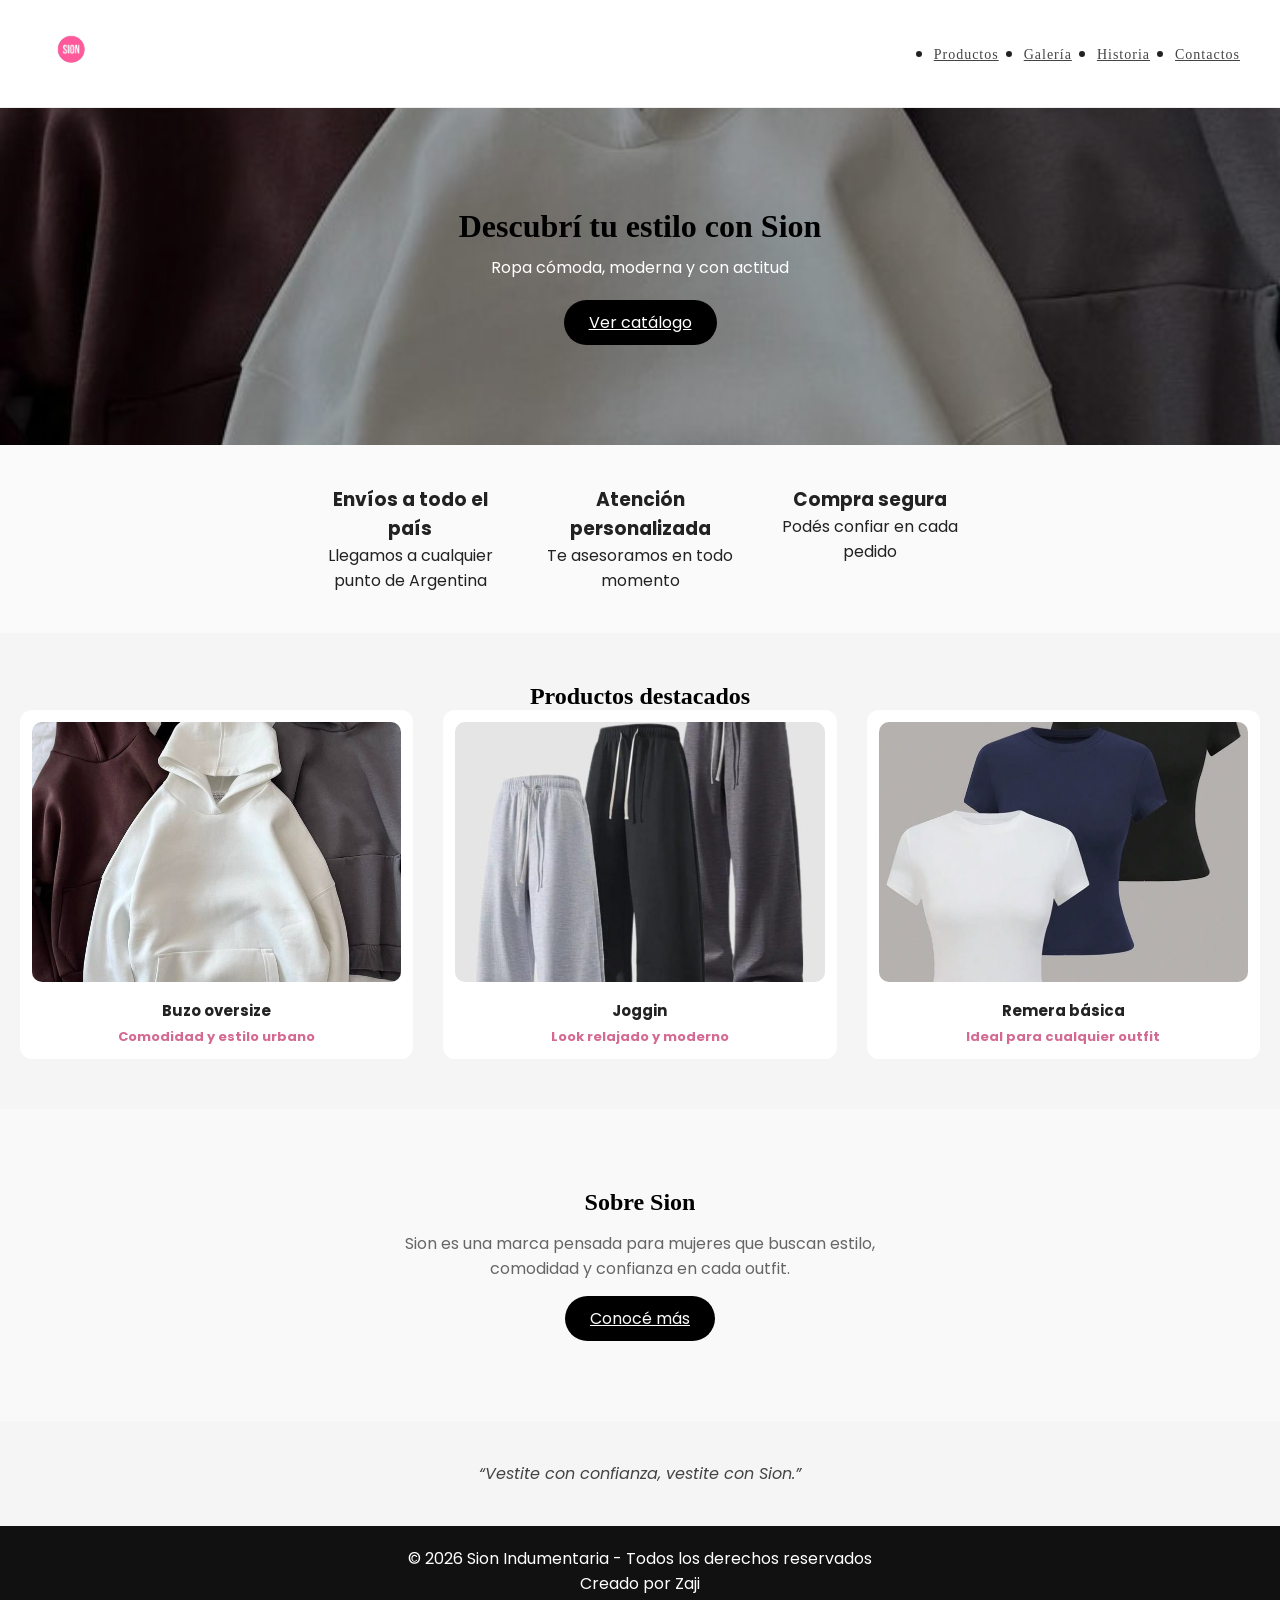
<file: index.html>
<!DOCTYPE html>
<html lang="es-ar">
<head>
    <meta charset="UTF-8">
    <meta name="viewport" content="width=device-width, initial-scale=1.0">
    <title>Sion Indumentaria - Home</title>
    <link rel="stylesheet" href="./style/style.css">

    <!-- SEO -->
    <meta name="description" content="Tienda de ropa moderna, cómoda y accesible">
    <meta name="keywords" content="ropa, moda, buzos, joggins, outfits">
</head>

<body>

<header class="header">

<a href="index.html">
    <img src="assets/sionnn.png" alt="Logo de Sion Indumentaria" class="logo">
</a>

<nav class="menu"> 
    <ul>
        <li><a href="pages/productos.html">Productos</a></li>
        <li><a href="pages/galeria.html">Galería</a></li>
        <li><a href="pages/nosotros.html">Historia</a></li>
        <li><a href="pages/contactos.html">Contactos</a></li>
    </ul>
</nav>

</header>

<main>

<!-- HERO -->
<section class="hero">
    <h2>Descubrí tu estilo con Sion</h2>
    <p>Ropa cómoda, moderna y con actitud</p>
    <a href="pages/productos.html" class="btn">Ver catálogo</a>
</section>

<!-- BENEFICIOS -->
<section class="beneficios">

    <div class="beneficio">
        <h3>Envíos a todo el país</h3>
        <p>Llegamos a cualquier punto de Argentina</p>
    </div>

    <div class="beneficio">
        <h3>Atención personalizada</h3>
        <p>Te asesoramos en todo momento</p>
    </div>

    <div class="beneficio">
        <h3>Compra segura</h3>
        <p>Podés confiar en cada pedido</p>
    </div>

</section>

<!-- PRODUCTOS -->
<section class="destacados">
    <h2>Productos destacados</h2>

    <div class="productos">

        <div class="producto">
            <img src="assets/buzos.png">
            <h3>Buzo oversize</h3>
            <p>Comodidad y estilo urbano</p>
        </div>

        <div class="producto">
            <img src="assets/joggins.png">
            <h3>Joggin</h3>
            <p>Look relajado y moderno</p>
        </div>

        <div class="producto">
            <img src="assets/remeras.png">
            <h3>Remera básica</h3>
            <p>Ideal para cualquier outfit</p>
        </div>

    </div>
</section>

<!-- INFO -->
<section class="info">
    <h2>Sobre Sion</h2>
    <p>
        Sion es una marca pensada para mujeres que buscan estilo, comodidad y confianza
        en cada outfit.
    </p>
    <a href="pages/nosotros.html" class="btn">Conocé más</a>
</section>

<!-- FRASE -->
<section class="frase">
    <p>“Vestite con confianza, vestite con Sion.”</p>
</section>

</main>

<footer>
    <p>© 2026 Sion Indumentaria - Todos los derechos reservados</p>
    <p>Creado por Zaji</p>
</footer>

</body>
</html>
</file>
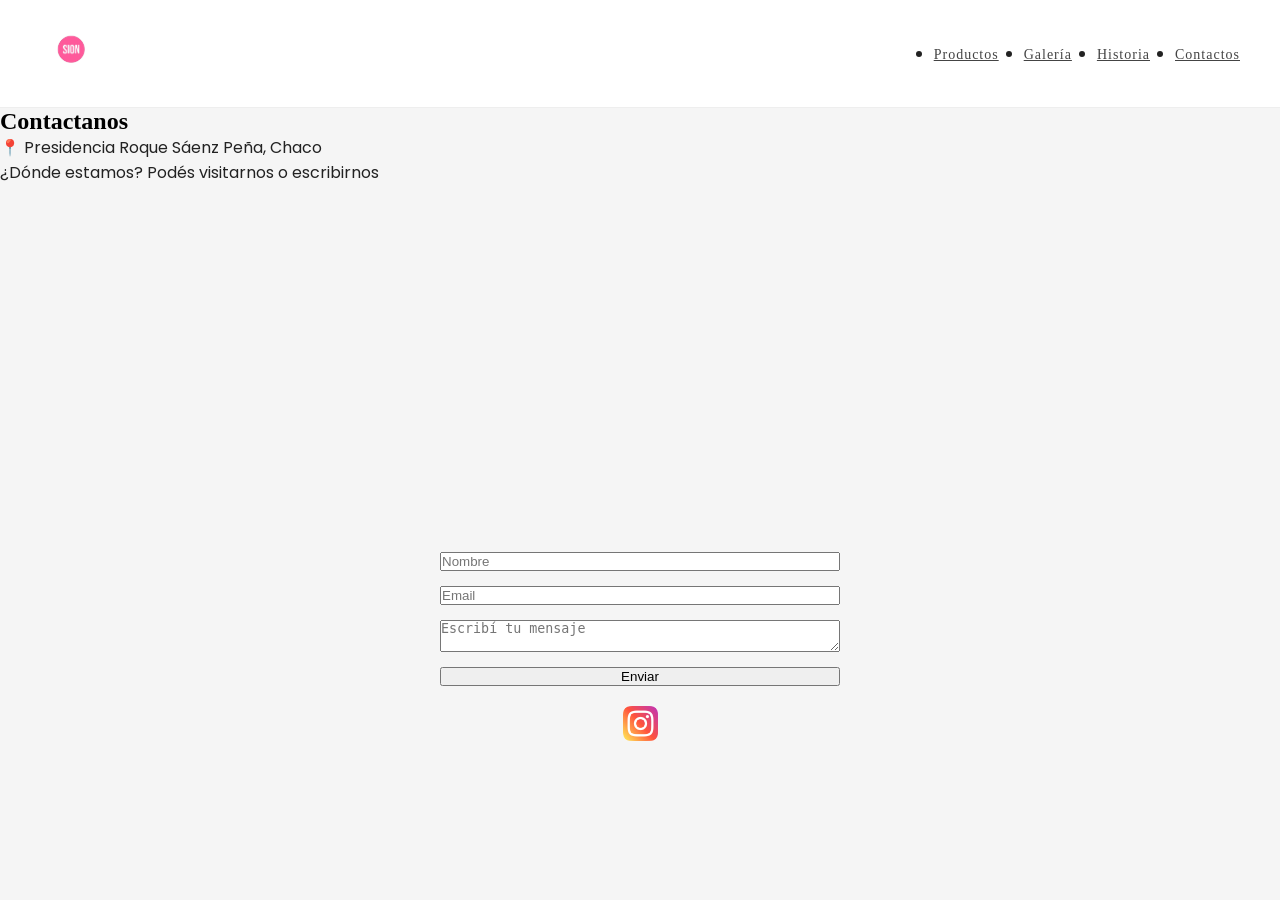
<file: pages/contactos.html>
<!DOCTYPE html>
<html lang="es-ar">
<head>
    <meta charset="UTF-8">
    <meta name="viewport" content="width=device-width, initial-scale=1.0">
    <link rel="stylesheet" href="../style/style.css">
    <title>Sion Indumentaria - contactos</title>
</head>
<body>
    <header class="header">

<a href="../index.html">
    <img src="../assets/sionnn.png" alt="Logo de Sion Indumentaria" class="logo">
</a>

<nav class="menu"> 
    <ul>
    <li>
        <a href="./productos.html">Productos</a>
    </li>
    <li> 
        <a href="./galeria.html">Galería</a>
    </li>
    <li>
        <a href="./nosotros.html">Historia</a>
    </li>
    <li>
        <a href="./contactos.html">Contactos</a>
    </li>
    </ul>
</nav>
</header>
<main>

<section class="contacto">

    <h2>Contactanos</h2>

    <p>📍 Presidencia Roque Sáenz Peña, Chaco</p>
    <p>¿Dónde estamos? Podés visitarnos o escribirnos</p>

    <!-- MAPA -->
    <div class="mapa">
        <iframe 
        src="https://www.google.com/maps/embed?pb=!1m18!1m12!1m3!1d3561.897973350098!2d-60.43931422478048!3d-26.779521976726873!2m3!1f0!2f0!3f0!3m2!1i1024!2i768!4f13.1!3m3!1m2!1s0x94412d91dc33501d%3A0x5cbd810fa0d90a27!2sSion%20indumentaria%20femenina!5e0!3m2!1ses-419!2sar!4v1773264426949!5m2!1ses-419!2sar"
        loading="lazy">
        </iframe>
    </div>

    <!-- FORMULARIO -->
    <form class="formulario">

        <input type="text" placeholder="Nombre" required>
        <input type="email" placeholder="Email" required>
        <textarea placeholder="Escribí tu mensaje" required></textarea>

        <button type="submit">Enviar</button>

    </form>

    <!-- INSTAGRAM -->
    <div class="redes">
        <a href="https://www.instagram.com/sionsion__/" target="_blank">
            <img src="../assets/instagram.png" alt="Instagram">
        </a>
    </div>

</section>

</main>
    </footer>
    
</body>
</html>
</file>
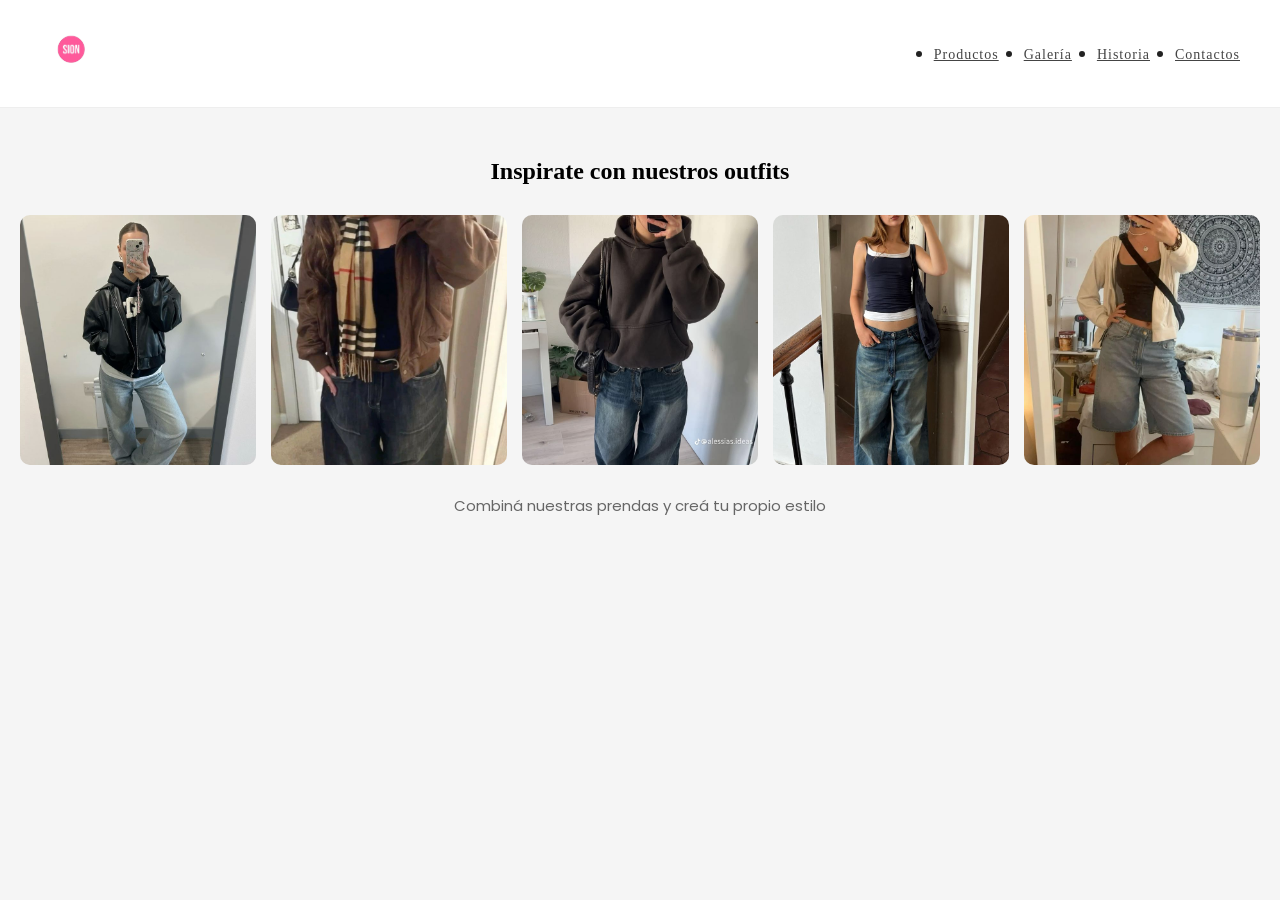
<file: pages/galeria.html>
<!DOCTYPE html>
<html lang="es-ar">
<head>
    <meta charset="UTF-8">
    <meta name="viewport" content="width=device-width, initial-scale=1.0">
    <link rel="stylesheet" href="../style/style.css">
    <title>Sion Indumentaria - galeria </title>
</head>
<body>
    <header class="header">

<a href="../index.html">
    <img src="../assets/sionnn.png" alt="Logo de Sion Indumentaria" class="logo">
</a>

<nav class="menu"> 
    <ul>
    <li>
        <a href="./productos.html">Productos</a>
    </li>
    <li> 
        <a href="./galeria.html">Galería</a>
    </li>
    <li>
        <a href="./nosotros.html">Historia</a>
    </li>
    <li>
        <a href="./contactos.html">Contactos</a>
    </li>
    </ul>
</nav>

</header>
<main>
    <section class="galeria">
    <h2>Inspirate con nuestros outfits</h2>

    <div class="grid-galeria">

        <img src="../assets/invierno1.png">
        <img src="../assets/invierno2.png">
        <img src="../assets/invierno3.png">
        <img src="../assets/verano1.png">
        <img src="../assets/verano2.png">

    </div>
    <p>Combiná nuestras prendas y creá tu propio estilo</p>

    </section>

</main>
</body>
</html>
</file>
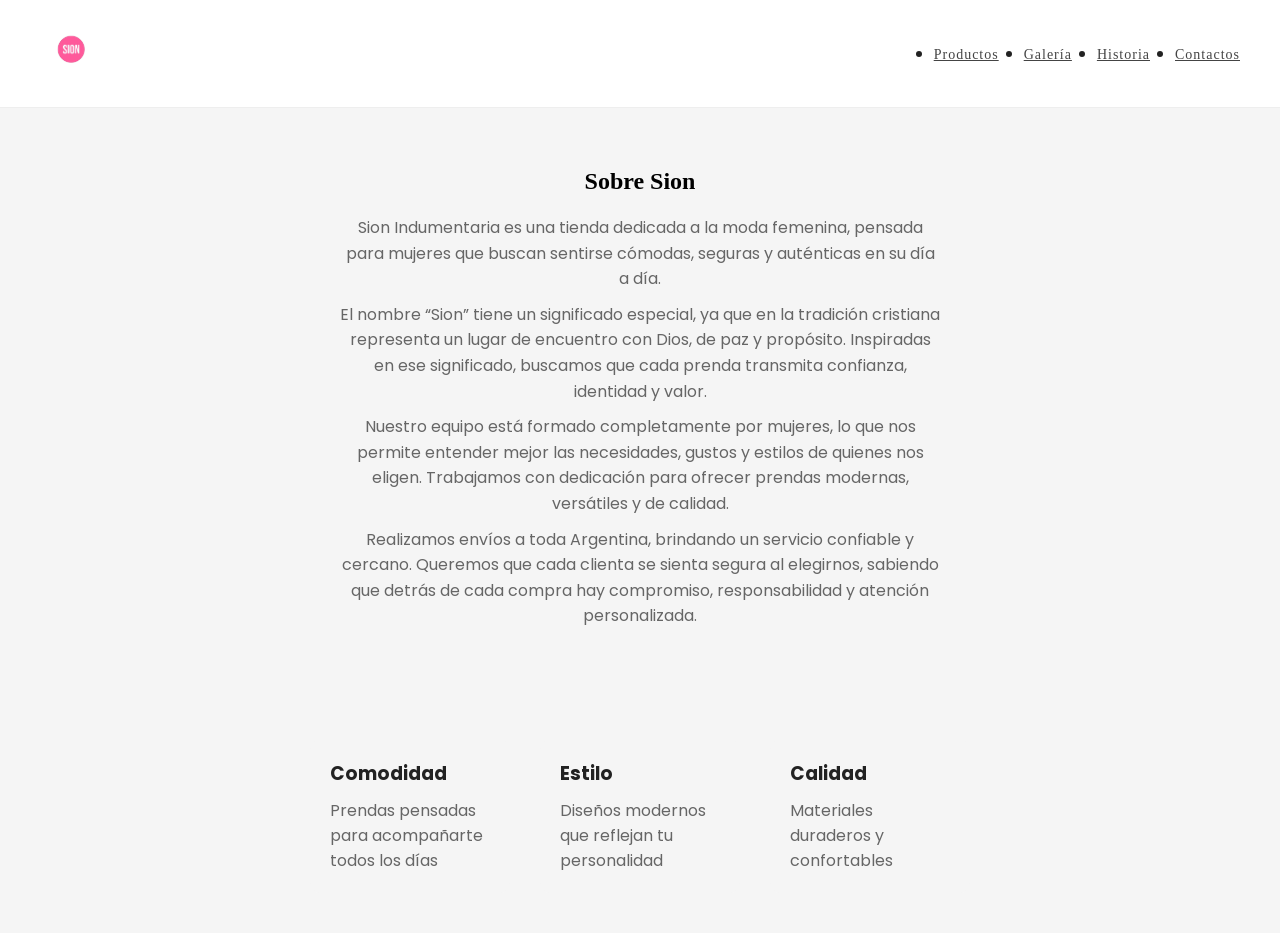
<file: pages/nosotros.html>
<!DOCTYPE html>
<html lang="es-ar">
<head>
    <meta charset="UTF-8">
    <meta name="viewport" content="width=device-width, initial-scale=1.0">
    <link rel="stylesheet" href="../style/style.css">
    <title>Sion Indumentaria - Historia </title>
</head>
<body>
    <header class="header">

<a href="../index.html">
    <img src="../assets/sionnn.png" alt="Logo de Sion Indumentaria" class="logo">
</a>

<nav class="menu"> 
    <ul>
    <li>
        <a href="./productos.html">Productos</a>
    </li>
    <li> 
        <a href="./galeria.html">Galería</a>
    </li>
    <li>
        <a href="./nosotros.html">Historia</a>
    </li>
    <li>
        <a href="./contactos.html">Contactos</a>
    </li>
    </ul>
</nav>

</header>
<main>

<section class="nosotros">

    <h2>Sobre Sion</h2>

<p>
Sion Indumentaria es una tienda dedicada a la moda femenina, pensada para mujeres que buscan sentirse cómodas, seguras y auténticas en su día a día.
</p>

<p>
El nombre “Sion” tiene un significado especial, ya que en la tradición cristiana representa un lugar de encuentro con Dios, de paz y propósito. Inspiradas en ese significado, buscamos que cada prenda transmita confianza, identidad y valor.
</p>

<p>
Nuestro equipo está formado completamente por mujeres, lo que nos permite entender mejor las necesidades, gustos y estilos de quienes nos eligen. Trabajamos con dedicación para ofrecer prendas modernas, versátiles y de calidad.
</p>

<p>
Realizamos envíos a toda Argentina, brindando un servicio confiable y cercano. Queremos que cada clienta se sienta segura al elegirnos, sabiendo que detrás de cada compra hay compromiso, responsabilidad y atención personalizada.
</p>


</section>

<section class="valores">

    <div class="bloque">
        <h3>Comodidad</h3>
        <p>Prendas pensadas para acompañarte todos los días</p>
    </div>

    <div class="bloque">
        <h3>Estilo</h3>
        <p>Diseños modernos que reflejan tu personalidad</p>
    </div>

    <div class="bloque">
        <h3>Calidad</h3>
        <p>Materiales duraderos y confortables</p>
    </div>

</section>

</main>

</body>
</html>
</file>
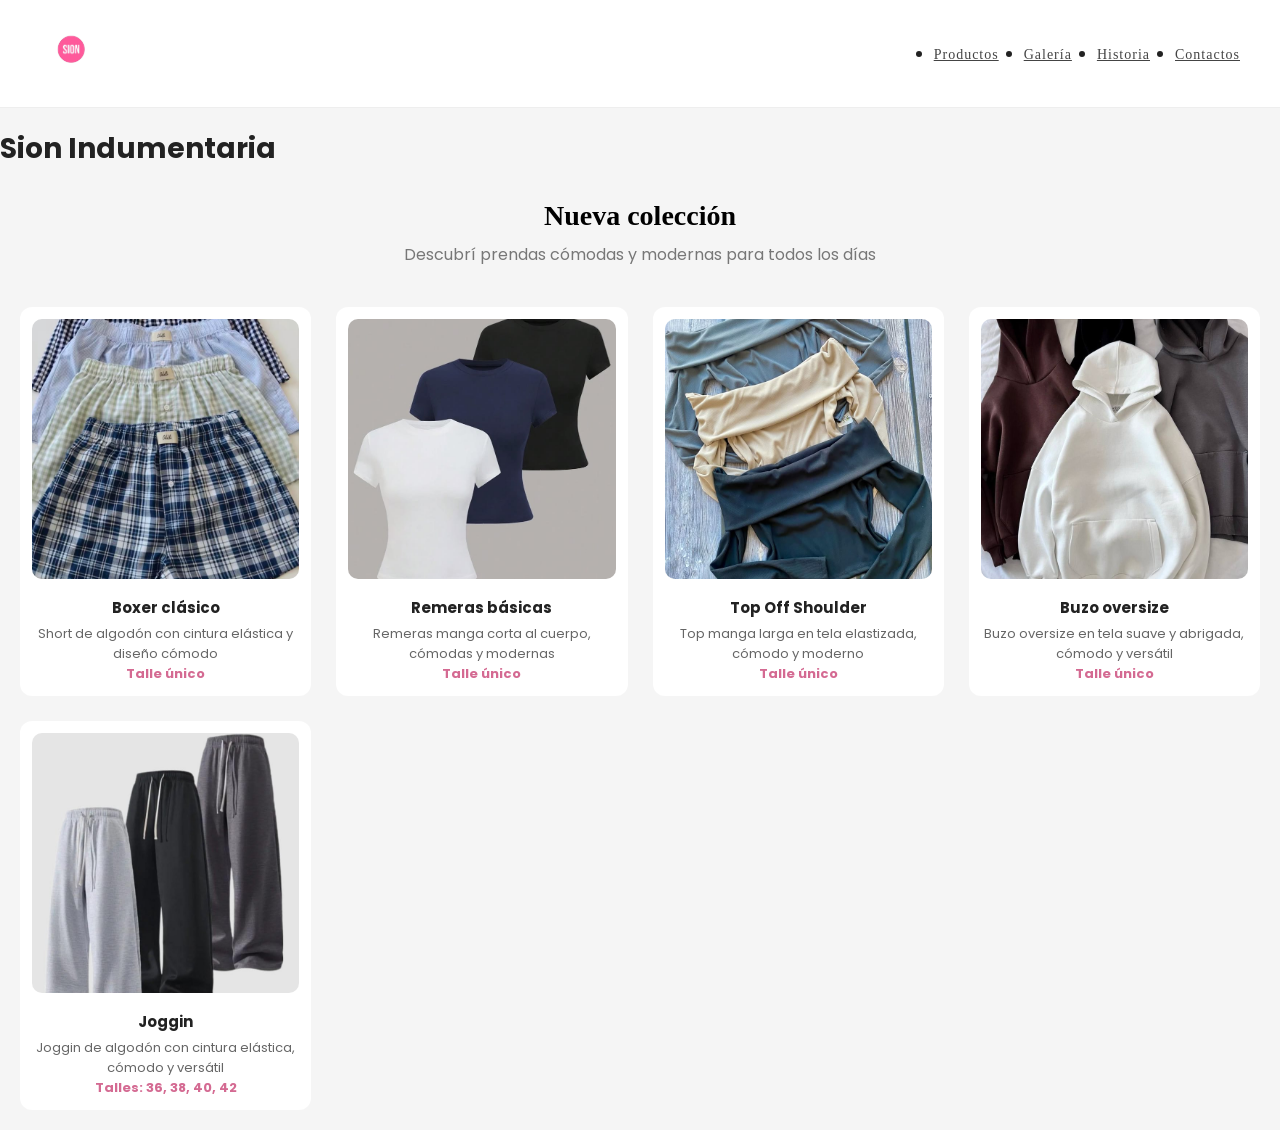
<file: pages/productos.html>
<!DOCTYPE html>
<html lang="es-ar">
<head>
    <meta charset="UTF-8">
    <meta name="viewport" content="width=device-width, initial-scale=1.0">
    <title>Sion Indumentaria - tienda </title> 
    <link rel="stylesheet" href="../style/style.css">
</head>

<body>
<header class="header">

<a href="../index.html">
    <img src="../assets/sionnn.png" alt="Logo de Sion Indumentaria" class="logo">
</a>

<nav class="menu"> 
    <ul>
    <li>
        <a href="./productos.html">Productos</a>
    </li>
    <li> 
        <a href="./galeria.html">Galería</a>
    </li>
    <li>
        <a href="./nosotros.html">Historia</a>
    </li>
    <li>
        <a href="./contactos.html">Contactos</a>
    </li>
    </ul>
</nav>

</header>
<main>

        <H1>Sion Indumentaria</H1>  

        <main>

        <section class="intro">
<h2>Nueva colección</h2>
<p>Descubrí prendas cómodas y modernas para todos los días</p>
</section>

<section class="elementos">

<div class="producto">
    <img src="../assets/shorts.png" alt="Boxer clásico">
    <h3>Boxer clásico</h3>
    <p>Short de algodón con cintura elástica y diseño cómodo</p>
    <p>Talle único</p>
</div>

<div class="producto">
    <img src="../assets/remeras.png" alt="Remeras">
    <h3>Remeras básicas</h3>
    <p>Remeras manga corta al cuerpo, cómodas y modernas</p>
    <p>Talle único</p>
</div>

<div class="producto">
    <img src="../assets/top.png" alt="Top">
    <h3>Top Off Shoulder</h3>
    <p>Top manga larga en tela elastizada, cómodo y moderno</p>
    <p>Talle único</p>
</div>

<div class="producto">
    <img src="../assets/buzos.png" alt="Buzo">
    <h3>Buzo oversize</h3>
    <p>Buzo oversize en tela suave y abrigada, cómodo y versátil</p>
    <p>Talle único</p>
</div>

<div class="producto">
    <img src="../assets/joggins.png" alt="Joggin">
    <h3>Joggin</h3>
    <p>Joggin de algodón con cintura elástica, cómodo y versátil</p>
    <p>Talles: 36, 38, 40, 42</p>
</div>

</section>
</main>
</body>
</html>
</file>
<file: style/style.css>
@import url('https://fonts.googleapis.com/css2?family=Poppins:wght@300;400;600&display=swap');

/* RESET */
* {
  margin: 0;
  padding: 0;
  box-sizing: border-box;
}

/* BODY */
body {
  font-family: 'Poppins', sans-serif;
  background-color: #f5f5f5;
  color: #222;
}

/* HEADER */
.header {
  display: flex;
  justify-content: space-between;
  align-items: center;
  padding: 20px 40px;
  background-color: white;
  border-bottom: 1px solid #eee;
}

.logo-container {
  display: flex;
  align-items: center;
  gap: 10px;
}

.logo {
  height: 60px;
}

.logo-container h1 {
  font-size: 18px;
  font-weight: 600;
  color: #000;
}

/* HERO */
.hero {
    position: relative;
    text-align: center;
    padding: 100px 20px;
    background: url('../assets/buzos.png') center/cover no-repeat;
    color: white;
}

.hero::before {
    content: "";
    position: absolute;
    inset: 0;
    background: rgba(0,0,0,0.4);
}

.hero * {
    position: relative;
}

.hero h2 {
    font-size: 32px;
    margin-bottom: 10px;
}

.hero p {
    margin-bottom: 20px;
}

/* BOTON */
.btn {
    display: inline-block;
    padding: 10px 25px;
    background: black;
    color: white;
    border-radius: 25px;
    transition: 0.3s;
}

.btn:hover {
    background: #444;
}

/* BENEFICIOS */
.beneficios {
    display: flex;
    justify-content: center;
    gap: 30px;
    padding: 40px 20px;
    flex-wrap: wrap;
    background: #fafafa;
}

.beneficio {
    max-width: 200px;
    text-align: center;
}

/* PRODUCTOS */
.destacados {
    padding: 50px 20px;
    text-align: center;
}

.productos {
    display: grid;
    grid-template-columns: repeat(auto-fit, minmax(200px, 1fr));
    gap: 30px;
}

.producto {
    background: white;
    padding: 15px;
    border-radius: 12px;
    transition: 0.3s;
}

.producto:hover {
    transform: translateY(-5px);
    box-shadow: 0 10px 20px rgba(0,0,0,0.1);
}

.producto img {
    width: 100%;
    height: 250px;
    object-fit: cover;
    border-radius: 10px;
}

/* INFO */
.info {
    text-align: center;
    padding: 80px 20px;
    background: #f9f9f9;
}

.info p {
    max-width: 500px;
    margin: 15px auto;
    color: #666;
}

/* FRASE */
.frase {
    text-align: center;
    padding: 40px 20px;
    font-style: italic;
    color: #444;
}

/* FOOTER */
footer {
    text-align: center;
    padding: 20px;
    background: #111;
    color: white;
}

/* MENU */
.menu ul {
  display: flex;
  gap: 25px;
}

.menu a {
  font-family: 'Asset', serif;
  font-size: 14px;
  letter-spacing: 1px;
  color: #444;
  transition: 0.2s;
}

.menu a:hover {
  color: #000;
}

/* TITULOS */

h1 { font-size: 28px;
  margin: 20px 0;}

h2 {
  font-family: 'Asset', serif;
  color: #000;
}

/* INTRO */
.intro {
  text-align: center;
  margin: 30px 0 20px;
}

.intro h2 {
  font-size: 28px;
  margin-bottom: 10px;
}

.intro p {
  color: #777;
}

/* GRID PRODUCTOS */
.elementos {
  display: grid;
  grid-template-columns: repeat(4, 1fr);
  gap: 25px;
  padding: 20px;
}

/* TARJETAS */
.producto {
  background-color: #fff;
  border-radius: 12px;
  padding: 12px;
  text-align: center;
  transition: transform 0.2s, box-shadow 0.2s;
}

.producto:hover {
  transform: translateY(-5px);
  box-shadow: 0 10px 25px rgba(0,0,0,0.1);
}

/* IMAGEN */
.producto img {
  width: 100%;
  height: 260px;
  object-fit: cover;
  border-radius: 10px;
}

/* TEXTO */
.producto h3 {
  margin: 10px 0 5px;
  font-size: 15px;
}

.producto p {
  font-size: 13px;
  color: #666;
}

/* DETALLE FINAL (único rosa) */
.producto p:last-child {
  font-weight: bold;
  color: #d46a92;
}

/* RESPONSIVE */
@media (max-width: 900px) {
  .elementos {
    grid-template-columns: repeat(2, 1fr);
  }
}

@media (max-width: 500px) {
  .elementos {
    grid-template-columns: 1fr;
  }
}
.galeria {
    padding: 50px 20px;
    text-align: center;
}

.galeria h2 {
    margin-bottom: 30px;
}

/* GRID PRO */
.grid-galeria {
    display: grid;
    grid-template-columns: repeat(auto-fit, minmax(200px, 1fr));
    gap: 15px;
}


    /* IMÁGENES */
.grid-galeria img {
    width: 100%;
    height: 250px;
    object-fit: cover;
    border-radius: 10px;
    transition: 0.3s;
}

/* HOVER */
.grid-galeria img:hover {
    transform: scale(1.05);
}

.galeria p {
    margin-top: 30px;
    font-size: 15px;
    color: #666;
    max-width: 500px;
    margin-left: auto;
    margin-right: auto;
    line-height: 1.5;
}

/* ===== NOSOTROS ===== */
.nosotros {
    text-align: center;
    padding: 60px 20px;
}
.nosotros h2 {
    margin-bottom: 20px;
}
.nosotros p {
    max-width: 600px;
    margin: 10px auto;
    color: #666;
    line-height: 1.6;
}

/* ===== VALORES ===== */
.valores {
    display: flex;
    justify-content: center;
    gap: 30px;
    padding: 40px 20px;
    flex-wrap: wrap;
}
.bloque {
    background: #f5f5f5;
    padding: 20px;
    border-radius: 10px;
    width: 200px;
    transition: 0.3s;
}
.bloque:hover {
    transform: translateY(-5px);
}
.bloque h3 {
    margin-bottom: 10px;
}
.bloque p {
    color: #666;
}

/* MAPA */
.mapa {
    margin: 30px auto;
    max-width: 600px;
}
.mapa iframe {
    width: 100%;
    height: 300px;
    border-radius: 10px;
    border: none;
}

/* FORMULARIO */
.formulario {
    display: flex;
    flex-direction: column;
    gap: 15px;
    max-width: 400px;
    margin: auto;
}
.redes {
    text-align: center;
    margin-top: 20px;
}
.redes img {
    width: 35px;
    transition: 0.3s;
}
.redes img:hover {
    transform: scale(1.2);
}
</file>
